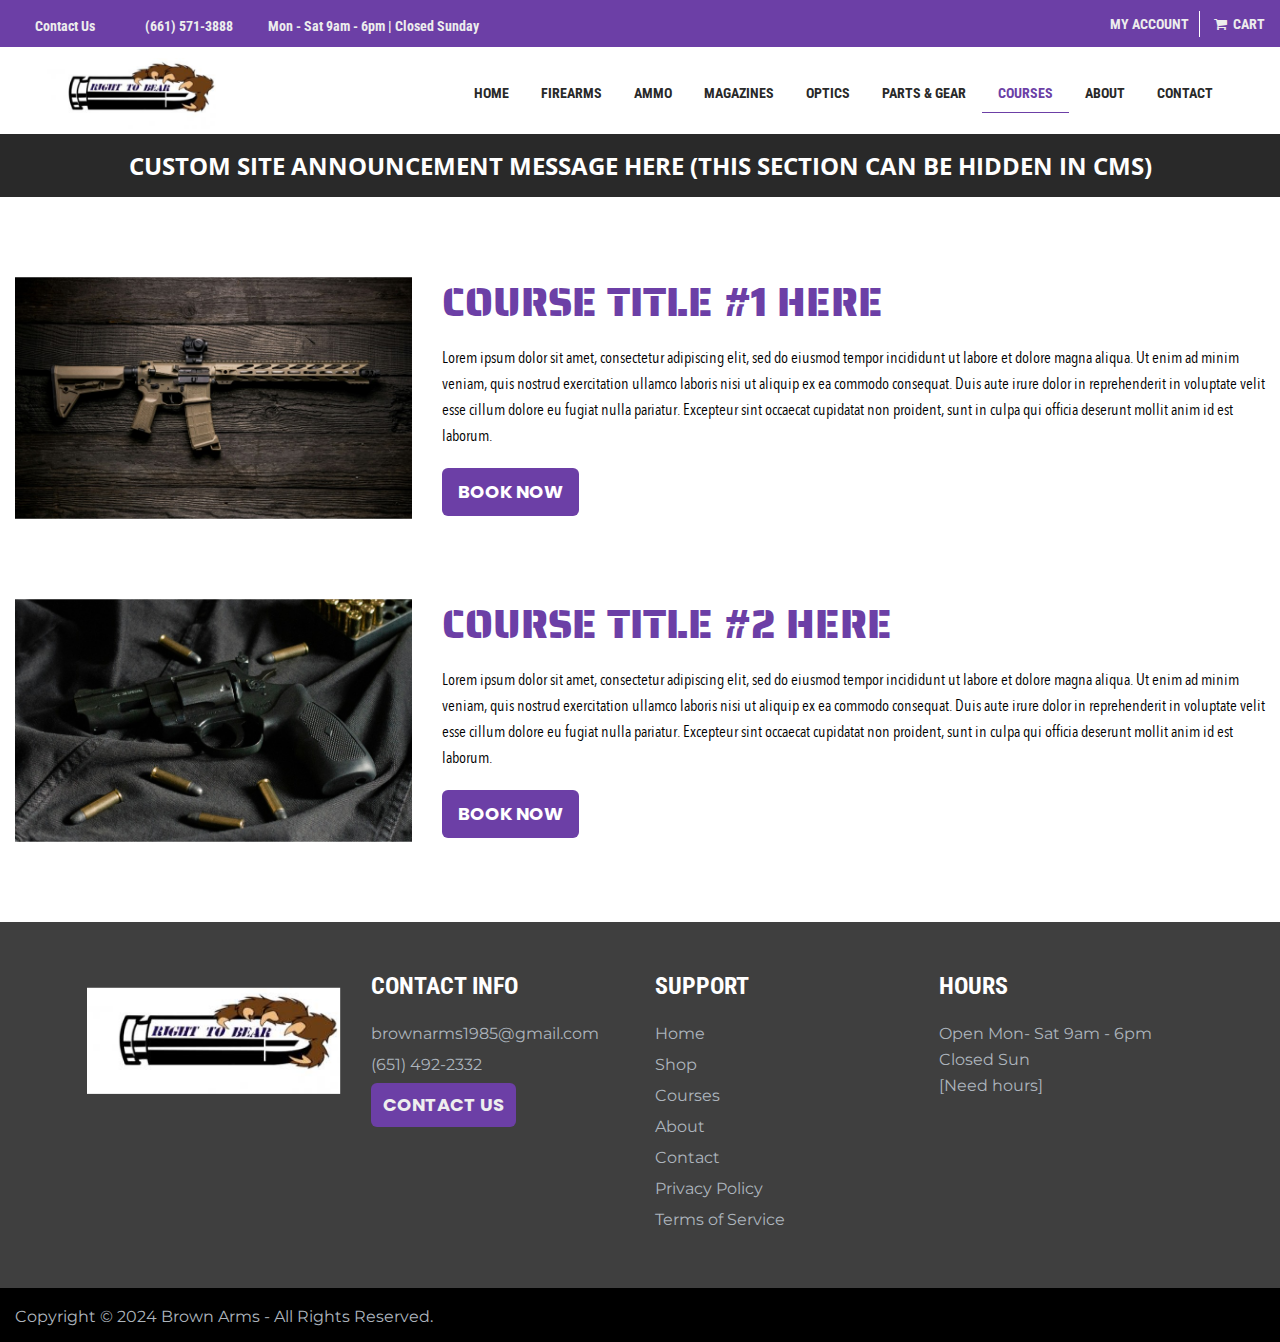
<file: courses.html>
<!DOCTYPE html>
<html lang="en">

<head>
    <meta charset="utf-8">
    <meta http-equiv="X-UA-Compatible" content="IE=edge">
    <meta name="viewport" content="width=device-width, initial-scale=1">
    <meta name="description" content="">
    <meta name="keywords" content="">
    <title>Brown-Arms </title>
    <link rel="shortcut icon" href="img/favicon.png">
    <link type="text/css" rel="stylesheet" href="css/font-awesome.min.css">
    <link type="text/css" rel="stylesheet" href="css/bootstrap.min.css">
    <link type="text/css" rel="stylesheet" href="css/owl.carousel.css">
    <link type="text/css" rel="stylesheet" href="css/magnific-popup.css">
    <link type="text/css" rel="stylesheet" href="css/main.css">
    <link type="text/css" rel="stylesheet" href="css/theme1.css">
    <!-- CSS media queries -->
    <link type="text/css" rel="stylesheet" href="css/media-queries.css">
    <link href="js/smMenu/jquery.smartmenus.bootstrap.css" rel="stylesheet">
    <link href="css/smartnav.css" rel="stylesheet">
    <link href="css/customStyles.css" rel="stylesheet">
    <link rel="stylesheet" type="text/css" href="css/lightbox.css" />
    <!-- <link href="https://stackpath.bootstrapcdn.com/font-awesome/4.7.0/css/font-awesome.min.css" rel="stylesheet"> -->
    <!-- HTML5 shim and Respond.js for IE8 support of HTML5 elements and media queries -->
    <!-- WARNING: Respond.js doesn't work if you view the page via file:// -->
    <!--[if lt IE 9]>
          <script src="https://oss.maxcdn.com/html5shiv/3.7.3/html5shiv.min.js"></script>
          <script src="https://oss.maxcdn.com/respond/1.4.2/respond.min.js"></script> 
       <![endif]-->
    <link rel="stylesheet" href="https://cdnjs.cloudflare.com/ajax/libs/font-awesome/6.5.1/css/all.min.css"
        integrity="sha512-DTOQO9RWCH3ppGqcWaEA1BIZOC6xxalwEsw9c2QQeAIftl+Vegovlnee1c9QX4TctnWMn13TZye+giMm8e2LwA=="
        crossorigin="anonymous" referrerpolicy="no-referrer" />
    <link href="https://fonts.googleapis.com/css?family=Open+Sans&display=swap" rel="stylesheet">
    <link rel="preconnect" href="https://fonts.gstatic.com">

    <link rel="stylesheet" href="css/custom__Brown-Arms .css">

</head>

<body class="products">

    <div id="wrapper" class="blog-wrapper">

        <!-- 
            Navigation 
            ==================================== -->
        <header id="head" class="sticky-header">
            <div class="header-top primary">
                <div class="container">
                    <div class="row">
                        <div class="col-lg-8 col-md-8 col-sm-8 col-xs-12">
                            <div class="row top-left-header">
                                <div class="quick-contact">
                                    <i class="fa-solid fa-envelope"></i>
                                    <p><span></span><a href="mailto:CONTACT US">Contact Us</a>
                                    </p>
                                </div>
                                <div class="quick-contact phone">
                                    <i class="fa-solid fa-mobile-screen-button"></i>
                                    <p><span></span><a href="">(661) 571-3888</a></p>
                                </div>
                                <div class="quick-contact time">
                                    <p><span></span><a href="">Mon - Sat 9am - 6pm | Closed Sunday</a></p>
                                </div>
                            </div>
                        </div>
                        <div class="col-xs-12 col-sm-4 col-md-4 col-lg-4 topRight">
                            <nav class="top-nav dropdown type2">
                                <ul class="text-right">
                                    <li class="myacc">
                                        <a href="#">MY ACCOUNT</a>
                                        <ul class="submenu text-left">
                                            <li><a href="#" data-toggle="modal" data-target="#myModal">Register <span><i
                                                            class="fa fa-edit"></i></span></a></li>
                                            <li><a href="#">Login <span><i class="fa fa-lock"></i></span></a></li>
                                        </ul>
                                    </li>
                                    <li class="cart cartWidgetInner">
                                        <a href="#">
                                            <i class="fa fa-shopping-cart"></i>&nbsp;
                                            <!-- <span>3 item(s) - $1875.00</span>  -->
                                            <span>CART</span>
                                        </a>
                                        <ul class="submenu product_list_widget text-left">
                                            <!-- .product item -->
                                            <li>
                                                <a href="#" class="thumb">
                                                    <img src="img/product-1.png" alt="">
                                                </a>
                                                <div class="pdDesc">
                                                    <a href="#">Cool Item 1</a>
                                                    <a href="#" class="remove">x</a>
                                                    <div class="variation">
                                                        <strong>Size :</strong> <span>Small</span>
                                                    </div>
                                                    <span class="quantity">1 × <span
                                                            class="amount">$625.00</span></span>
                                                </div>
                                            </li>
                                            <li>
                                                <a href="#" class="thumb">
                                                    <img src="img/product-1.png" alt="">
                                                </a>
                                                <div class="pdDesc">
                                                    <a href="#">Cool Item 1</a>
                                                    <a href="#" class="remove">x</a>
                                                    <div class="variation">
                                                        <strong>Size :</strong> <span>Small</span>
                                                    </div>
                                                    <span class="quantity">1 × <span
                                                            class="amount">$625.00</span></span>
                                                </div>
                                            </li>
                                            <li>
                                                <a href="#" class="thumb">
                                                    <img src="img/product-1.png" alt="">
                                                </a>
                                                <div class="pdDesc">
                                                    <a href="#">Cool Item 1</a>
                                                    <a href="#" class="remove">x</a>
                                                    <div class="variation">
                                                        <strong>Size :</strong> <span>Small</span>
                                                    </div>
                                                    <span class="quantity">1 × <span
                                                            class="amount">$625.00</span></span>
                                                </div>
                                            </li>
                                            <!-- // product list -->
                                            <li class="total"><span>Subtotal: </span>
                                                <span class="amount">&nbsp;$1875.00</span>
                                            </li>
                                            <li class="buttons">
                                                <a href="#" class="btn btn-gold-border">View Cart</a>
                                                <a href="#" class="btn btn-gold-border">Checkout</a>
                                            </li>
                                            <!-- // .product item -->
                                        </ul>
                                    </li>
                                </ul>
                            </nav>
                        </div>
                    </div>
                </div>
            </div>
            <div class="row HeaderMenu">
                <div class="col-xs-12">
                    <!--Start nav-->
                    <div class="navbar-default" role="navigation">
                        <div class="container">
                            <div class="navbar-header">
                                <a class="navbar-brand" href="index.html">
                                    <img src="img/header-logo.png" alt="Logo">
                                </a>
                                <button type="button" class="navbar-toggle" data-toggle="collapse"
                                    data-target=".navbar-collapse">
                                    <span class="sr-only">Toggle navigation</span>
                                    <span class="icon-bar"></span>
                                    <span class="icon-bar"></span>
                                    <span class="icon-bar"></span>
                                </button>
                                <div class="navbar-collapse collapse">
                                    <!-- Left nav -->
                                    <ul class="nav navbar-nav navbarRight" data-smartmenus-id="17063617041885042">
                                        <li><a href="index.html">Home</a> </li>
                                        <li><a href="firearms.html">Firearms</a></li>
                                        <li><a href="ammo.html">Ammo</a></li>
                                        <li><a href="magazines.html">Magazines</a></li>
                                        <li><a href="Optics.html">Optics</a></li>
                                        <li><a href="parts-gear.html">Parts & Gear</a></li>
                                        <li><a href="courses.html" class="current-active">Courses</a></li>
                                        <li><a href="about-us.html">AbouT</a></li>
                                        <li><a href="contact.html">Contact</a></li>
                                        <li>
                                            <a href="" class="btn btn-transparent" data-toggle="modal"
                                                data-target="#searchModal">
                                                <i class="fa-solid fa-magnifying-glass" style="color: #fff;"></i>
                                            </a>
                                        </li>
                                    </ul>
                                    <!--Dropdown Menus UL-->
                                </div>
                            </div>
                        </div>
                    </div>
                </div>
                <!--/.nav-collapse -->
            </div>
            <!--/.container -->
            <!-- Main Navbar Div ENDS-->
        </header>
        <!-- 
           End Navigation
           ==================================== -->

        <div id="slider" class="sitemessage  slider-wrapper relative overflow-hidden slide-overlay clb">
            <div class="message" id="sitemessage">
                <p>Custom Site Announcement Message Here (This section can be hidden in cms)</p>
            </div>
        </div>

        <div class="blog-sectoion">
            <div class="container">
                <div class="blog-sec">
                    <div class="row flex-row align-items-center">
                        <div class="col-lg-4 col-md-6 col-sm-6 col-xs-12">
                            <div class="blog-itemrow">
                                <a href="#"><img src="img/blog-img1.png" class="thumb img-responsive"></a>
                            </div>
                        </div>
                        <div class="col-lg-8 col-md-6 col-sm-6 col-xs-12">
                            <div class="itemrow-privat">
                                <h2>Course Title #1 Here</h2>
                                <p>Lorem ipsum dolor sit amet, consectetur adipiscing elit, sed do eiusmod
                                    tempor incididunt ut labore et dolore magna aliqua. Ut enim ad minim
                                    veniam, quis nostrud exercitation ullamco laboris nisi ut aliquip ex ea
                                    commodo consequat. Duis aute irure dolor in reprehenderit in voluptate
                                    velit esse cillum dolore eu fugiat nulla pariatur. Excepteur sint occaecat
                                    cupidatat non proident, sunt in culpa qui officia deserunt mollit anim id
                                    est laborum.
                                </p>
                                <a href="" class="shop-btn">Book Now</a>
                            </div>
                        </div>
                    </div>
                </div>
                <div class="blog-sec">
                    <div class="row flex-row align-items-center">
                        <div class="col-lg-4 col-md-6 col-sm-6 col-xs-12">
                            <div class="blog-itemrow">
                                <a href="#"><img src="img/blog-img2.png" class="thumb img-responsive"></a>
                            </div>
                        </div>
                        <div class="col-lg-8 col-md-6 col-sm-6 col-xs-12">
                            <div class="itemrow-privat">
                                <h2>Course Title #2 Here</h2>
                                <p>Lorem ipsum dolor sit amet, consectetur adipiscing elit, sed do eiusmod
                                    tempor incididunt ut labore et dolore magna aliqua. Ut enim ad minim
                                    veniam, quis nostrud exercitation ullamco laboris nisi ut aliquip ex ea
                                    commodo consequat. Duis aute irure dolor in reprehenderit in voluptate
                                    velit esse cillum dolore eu fugiat nulla pariatur. Excepteur sint occaecat
                                    cupidatat non proident, sunt in culpa qui officia deserunt mollit anim id
                                    est laborum.
                                </p>
                                <a href="" class="shop-btn">Book Now</a>
                            </div>
                        </div>
                    </div>
                </div>
            </div>
        </div>


        <!--
         footer widget
         ==================================== -->
        <section class="footer-widget">
            <div class="container">
                <div class="row with-border">
                    <div class="col-xs-12 col-sm-6 col-md-6 col-lg-3 first">
                        <div class="footer-item" id="footer1">
                            <a href="">
                                <img src="img/footer-logo.png" alt="Logo" class="ftr-logo">
                            </a>
                        </div>
                    </div>
                    <div class="col-xs-12 col-sm-6 col-md-6 col-lg-3 second">
                        <div class="footer-item ftr-cntnt contact-info links-box" id="footer2">
                            <h4>Contact Info</h4>
                            <ul>
                                <li><a href="#">brownarms1985@gmail.com</a></li>
                                <li><a href="#">(651) 492-2332</a></li>
                                <a href="" class="shop-btn footer-btn">Contact Us</a>
                            </ul>
                        </div>
                    </div>
                    <div class="col-xs-12 col-sm-6 col-md-6 col-lg-3 third" id="footer3">
                        <div class="footer-item quick-links links-box">
                            <h4>Support</h4>
                            <ul>
                                <li><a href="#">Home</a></li>
                                <li><a href="#">Shop</a></li>
                                <li><a href="#">Courses</a></li>
                                <li><a href="#">About</a></li>
                                <li><a href="#">Contact</a></li>
                                <li><a href="#">Privacy Policy</a></li>
                                <li><a href="#">Terms of Service</a></li>
                            </ul>
                        </div>
                    </div>
                    <div class="col-xs-12 col-sm-6 col-md-6 col-lg-3 fourth" id="footer4">
                        <div class="footer-item quick-links">
                            <div id="social">
                                <h4>Hours</h4>
                                <div class="calender-box">
                                    <p>
                                        Open Mon- Sat 9am - 6pm<br> Closed Sun <br> [Need hours]
                                    </p>
                                </div>
                            </div>
                        </div>
                    </div>
                </div>
            </div>
        </section>
        <!--
         End footer widget
         ==================================== -->
        <!--
         footer
         ==================================== -->
        <footer class="footer">
            <div class="container">
                <div class="copyrigth-text">
                    <div id="copyright">
                        <p class="copyright">Copyright © 2024 Brown Arms - All Rights Reserved.</p>
                    </div>
                    <div class="socials-icon">
                        <i class="fa-brands fa-square-facebook"></i>
                        <i class="fa-brands fa-square-x-twitter"></i>
                        <i class="fa-brands fa-square-instagram"></i>
                    </div>
                </div>
            </div>
        </footer>
        <!--
               End footer
               ==================================== -->

    </div>

    <!--
         JavaScripts
         ========================== -->
    <script type="text/javascript" src="js/jquery-1.11.1.min.js"></script>
    <script type="text/javascript" src="js/jQuery-Selectbox/jquery.multiselect.js"></script>
    <script type="text/javascript" src="js/jQuery-Selectbox/jquery.selectBox.js"></script>
    <script type="text/javascript" src="js/bootstrap.min.js"></script>
    <script type="text/javascript" src="js/jquery-ui.min.js"></script>
    <!-- SmartMenus jQuery plugin -->
    <script type="text/javascript" src="js/smMenu/jquery.smartmenus.min.js"></script>
    <!-- SmartMenus jQuery Bootstrap Addon -->
    <script type="text/javascript" src="js/smMenu/jquery.smartmenus.bootstrap.min.js"></script>
    <script type="text/javascript" src="js/productsFn.js"></script>
    <script type="text/javascript" src="js/custom-stickyMenu.js"> </script>
    <script>
        $('body').on("click", ".slide-top .hide-top", function () {

            $("i", this).toggleClass("fa-angle-up fa-angle-down");
        });
    </script>

    <!-- Modal popup -->
    <div id="myModal" class="modal fade" role="dialog">
        <div class="modal-dialog modal-sm">
            <!-- Modal content-->
            <div class="modal-content">
                <div class="modal-header">
                    <button type="button" class="close" data-dismiss="modal">&times;</button>
                    <h4 class="modal-title">Sign In</h4>
                </div>
                <div class="modal-body">
                    <form>
                        <div class="form-group input-group">
                            <span class="input-group-addon"><i class="fa fa-user"></i></span>
                            <input id="email" type="text" class="form-control" name="email" placeholder="Email">
                        </div>
                        <div class="form-group input-group">
                            <span class="input-group-addon"><i class="fa fa-key"></i></span>
                            <input id="password" type="password" class="form-control" name="password"
                                placeholder="Password">
                        </div>
                        <button type="submit" class="btn btn-warning btn-block login_form_btn">Sign In</button>
                    </form>
                </div>
                <!--Model body ends-->
                <div class="modal-footer">
                    <p>Not registered? <a href="javascript:void(0)">Create an account</a></p>
                </div>
            </div>

        </div>
    </div>
    <!-- Modal ends-->

    <div class="modal fade" id="searchModal" tabindex="-1" role="dialog" aria-labelledby="searchModalLabel">
        <div class="modal-dialog" role="document">
            <div class="modal-content">
                <div class="modal-body">
                    <form action="#" method="post" class="blog-search">
                        <input type="text" name="s" class="search-input" placeholder="Search Here...">
                        <button type="submit" class="btn btn-transparent  search-sub">
                            <i class="fa fa-search"></i>
                        </button>
                    </form>
                    <button type="button" class="close" data-dismiss="modal" aria-label="Close"><i
                            class="fa-solid fa-xmark"></i></button>
                </div>
            </div>
        </div>
    </div>

    <!-- back to top -->
    <a href="#" id="go-top"><i class="fa fa-angle-up"></i>top</a>
    <!-- end #go-top -->
</body>

</html>
</file>
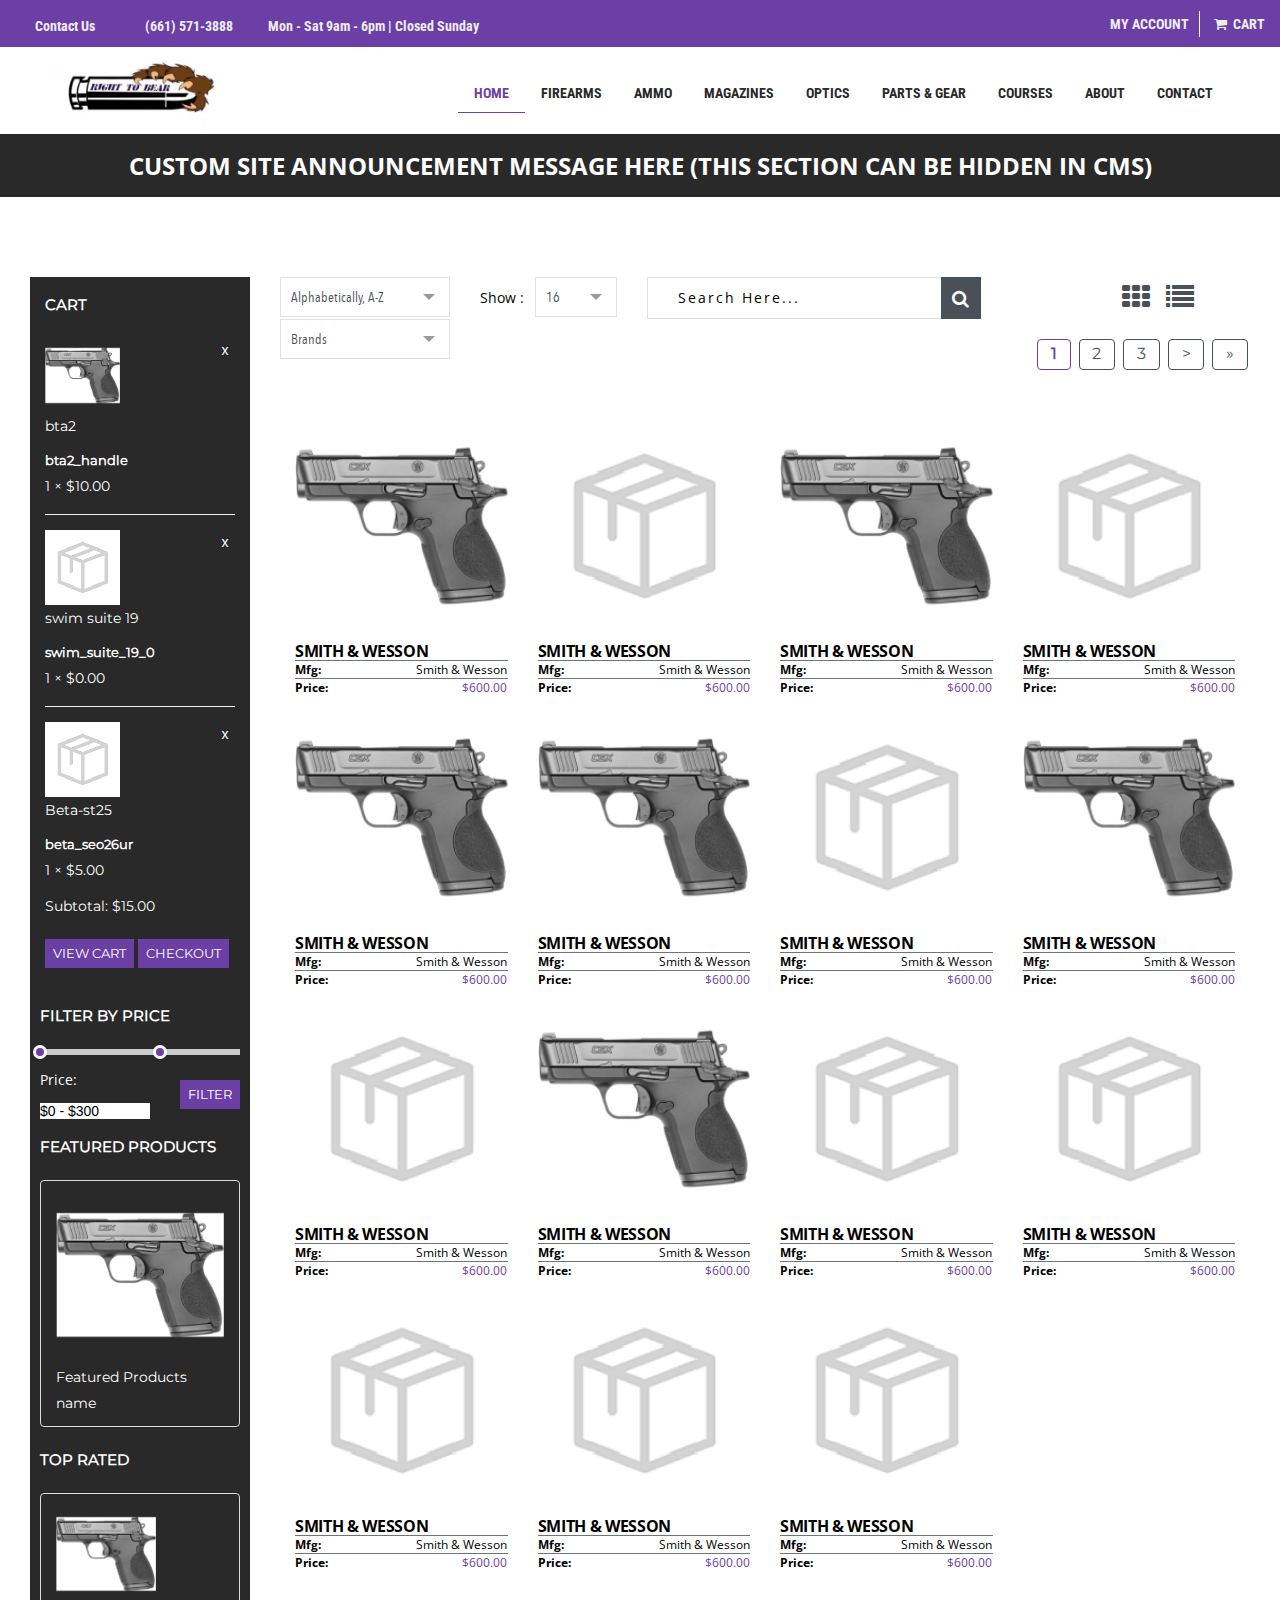
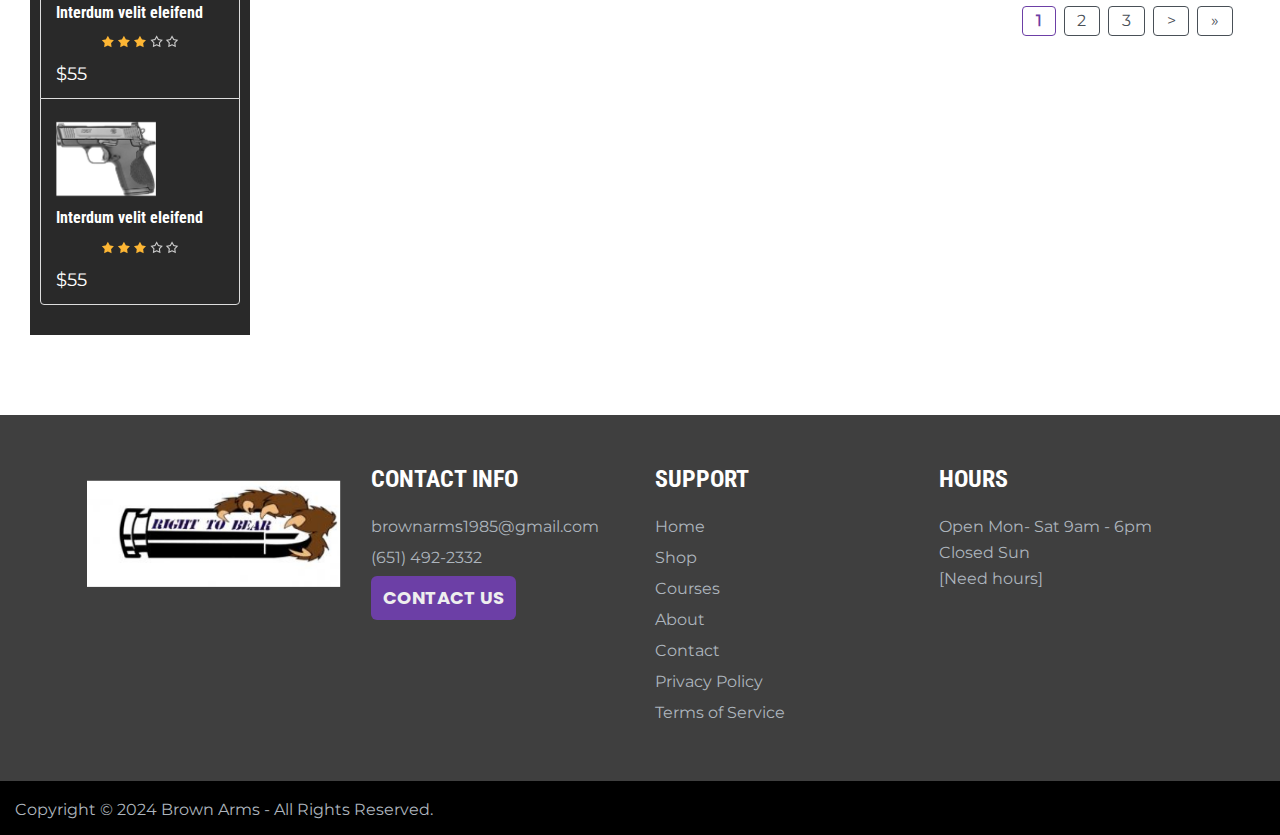
<file: shop.html>
<!DOCTYPE html>
<html lang="en">

<head>
    <meta charset="utf-8">
    <meta http-equiv="X-UA-Compatible" content="IE=edge">
    <meta name="viewport" content="width=device-width, initial-scale=1">
    <meta name="description" content="">
    <meta name="keywords" content="">
    <title>Brown-Arms </title>
    <link rel="shortcut icon" href="img/favicon.png">
    <link type="text/css" rel="stylesheet" href="css/font-awesome.min.css">
    <link type="text/css" rel="stylesheet" href="css/bootstrap.min.css">
    <link type="text/css" rel="stylesheet" href="css/owl.carousel.css">
    <link type="text/css" rel="stylesheet" href="css/magnific-popup.css">
    <link type="text/css" rel="stylesheet" href="css/main.css">
    <link type="text/css" rel="stylesheet" href="css/theme1.css">
    <!-- CSS media queries -->
    <link type="text/css" rel="stylesheet" href="css/media-queries.css">
    <link href="js/smMenu/jquery.smartmenus.bootstrap.css" rel="stylesheet">
    <link href="css/smartnav.css" rel="stylesheet">
    <link href="css/customStyles.css" rel="stylesheet">
    <link rel="stylesheet" type="text/css" href="css/lightbox.css" />
    <!-- <link href="https://stackpath.bootstrapcdn.com/font-awesome/4.7.0/css/font-awesome.min.css" rel="stylesheet"> -->
    <!-- HTML5 shim and Respond.js for IE8 support of HTML5 elements and media queries -->
    <!-- WARNING: Respond.js doesn't work if you view the page via file:// -->
    <!--[if lt IE 9]>
          <script src="https://oss.maxcdn.com/html5shiv/3.7.3/html5shiv.min.js"></script>
          <script src="https://oss.maxcdn.com/respond/1.4.2/respond.min.js"></script> 
       <![endif]-->
    <link rel="stylesheet" href="https://cdnjs.cloudflare.com/ajax/libs/font-awesome/6.5.1/css/all.min.css"
        integrity="sha512-DTOQO9RWCH3ppGqcWaEA1BIZOC6xxalwEsw9c2QQeAIftl+Vegovlnee1c9QX4TctnWMn13TZye+giMm8e2LwA=="
        crossorigin="anonymous" referrerpolicy="no-referrer" />
    <link href="https://fonts.googleapis.com/css?family=Open+Sans&display=swap" rel="stylesheet">
    <link rel="preconnect" href="https://fonts.gstatic.com">

    <link rel="stylesheet" href="css/custom__Brown-Arms .css">

</head>

<body class="products">

    <div id="wrapper" class="shop-wrapper">
        
        <!-- 
            Navigation 
            ==================================== -->
      <header id="head" class="sticky-header">
        <div class="header-top primary">
           <div class="container">
              <div class="row">
                 <div class="col-lg-8 col-md-8 col-sm-8 col-xs-12">
                    <div class="row top-left-header">
                       <div class="quick-contact">
                          <i class="fa-solid fa-envelope"></i>
                          <p><span></span><a href="mailto:CONTACT US">Contact Us</a>
                          </p>
                       </div>
                       <div class="quick-contact phone">
                          <i class="fa-solid fa-mobile-screen-button"></i>
                          <p><span></span><a href="">(661) 571-3888</a></p>
                       </div>
                       <div class="quick-contact time">
                          <p><span></span><a href="">Mon - Sat 9am - 6pm | Closed Sunday</a></p>
                       </div>
                    </div>
                 </div>
                 <div class="col-xs-12 col-sm-4 col-md-4 col-lg-4 topRight">
                    <nav class="top-nav dropdown type2">
                       <ul class="text-right">
                          <li class="myacc">
                             <a href="#">MY ACCOUNT</a>
                             <ul class="submenu text-left">
                                <li><a href="#" data-toggle="modal" data-target="#myModal">Register <span><i
                                            class="fa fa-edit"></i></span></a></li>
                                <li><a href="#">Login <span><i class="fa fa-lock"></i></span></a></li>
                             </ul>
                          </li>
                          <li class="cart cartWidgetInner">
                             <a href="#">
                                <i class="fa fa-shopping-cart"></i>&nbsp;
                                <!-- <span>3 item(s) - $1875.00</span>  -->
                                <span>CART</span>
                             </a>
                             <ul class="submenu product_list_widget text-left">
                                <!-- .product item -->
                                <li>
                                   <a href="#" class="thumb">
                                      <img src="img/product-1.png" alt="">
                                   </a>
                                   <div class="pdDesc">
                                      <a href="#">Cool Item 1</a>
                                      <a href="#" class="remove">x</a>
                                      <div class="variation">
                                         <strong>Size :</strong> <span>Small</span>
                                      </div>
                                      <span class="quantity">1 × <span class="amount">$625.00</span></span>
                                   </div>
                                </li>
                                <li>
                                   <a href="#" class="thumb">
                                      <img src="img/product-1.png" alt="">
                                   </a>
                                   <div class="pdDesc">
                                      <a href="#">Cool Item 1</a>
                                      <a href="#" class="remove">x</a>
                                      <div class="variation">
                                         <strong>Size :</strong> <span>Small</span>
                                      </div>
                                      <span class="quantity">1 × <span class="amount">$625.00</span></span>
                                   </div>
                                </li>
                                <li>
                                   <a href="#" class="thumb">
                                      <img src="img/product-1.png" alt="">
                                   </a>
                                   <div class="pdDesc">
                                      <a href="#">Cool Item 1</a>
                                      <a href="#" class="remove">x</a>
                                      <div class="variation">
                                         <strong>Size :</strong> <span>Small</span>
                                      </div>
                                      <span class="quantity">1 × <span class="amount">$625.00</span></span>
                                   </div>
                                </li>
                                <!-- // product list -->
                                <li class="total"><span>Subtotal: </span>
                                   <span class="amount">&nbsp;$1875.00</span>
                                </li>
                                <li class="buttons">
                                   <a href="#" class="btn btn-gold-border">View Cart</a>
                                   <a href="#" class="btn btn-gold-border">Checkout</a>
                                </li>
                                <!-- // .product item -->
                             </ul>
                          </li>
                       </ul>
                    </nav>
                 </div>
              </div>
           </div>
        </div>
        <div class="row HeaderMenu">
           <div class="col-xs-12">
              <!--Start nav-->
              <div class="navbar-default" role="navigation">
                 <div class="container">
                    <div class="navbar-header">
                       <a class="navbar-brand" href="index.html">
                          <img src="img/header-logo.png" alt="Logo">
                       </a>
                       <button type="button" class="navbar-toggle" data-toggle="collapse"
                          data-target=".navbar-collapse">
                          <span class="sr-only">Toggle navigation</span>
                          <span class="icon-bar"></span>
                          <span class="icon-bar"></span>
                          <span class="icon-bar"></span>
                       </button>
                       <div class="navbar-collapse collapse">
                          <!-- Left nav -->
                          <ul class="nav navbar-nav navbarRight" data-smartmenus-id="17063617041885042">
                             <li><a href="index.html" class="current-active">Home</a> </li>
                             <li><a href="firearms.html">Firearms</a></li>
                             <li><a href="ammo.html">Ammo</a></li>
                             <li><a href="magazines.html">Magazines</a></li>
                             <li><a href="Optics.html">Optics</a></li>
                             <li><a href="parts-gear.html">Parts & Gear</a></li>
                             <li><a href="courses.html">Courses</a></li>
                             <li><a href="about-us.html">AbouT</a></li>
                             <li><a href="contact.html">Contact</a></li>
                             <li>
                                <a href="" class="btn btn-transparent" data-toggle="modal" data-target="#searchModal">
                                   <i class="fa-solid fa-magnifying-glass" style="color: #fff;"></i>
                                </a>
                             </li>
                          </ul>
                          <!--Dropdown Menus UL-->
                       </div>
                    </div>
                 </div>
              </div>
           </div>
           <!--/.nav-collapse -->
        </div>
        <!--/.container -->
        <!-- Main Navbar Div ENDS-->
     </header>
     <!-- 
           End Navigation
           ==================================== -->

        <div id="slider" class="sitemessage  slider-wrapper relative overflow-hidden slide-overlay clb">
            <div class="message" id="sitemessage">
                <p>Custom Site Announcement Message Here (This section can be hidden in cms)</p>
            </div>
        </div>

        <section class="product-category-page">
            <div class="container">
                <div class="row product-row">
                    <div class="col-xs-12 col-sm-4 col-md-3">
                        <div id="secondary" class="widget-area" role="complementary">
                            <!-- .widget -->

                            <aside class="widget cartWidget">
                                <h3 class="widget-title">Cart</h3>
                                <div class="cartWidgetInner">
                                    <ul class="product_list_widget">
                                        <li>
                                            <a href="/products/bta2_handle" class="thumb">
                                                <img src="img/product-1.png" alt="" class="sidebar_img">
                                            </a>
                                            <div class="pdDesc">
                                                <a href="/products/bta2_handle">bta2</a>
                                                <a href="javascript:void(0)"
                                                    onclick="deleteFromCartTop('5d0b5a91-5e90-4055-9dd9-7db9ac1f1040', this)"
                                                    class="remove btn-remove-cart-top">x</a>
                                                <div class="variation">
                                                    <strong>bta2_handle</strong>
                                                </div>
                                                <span class="quantity">1 × <span class="amount">$10.00</span></span>
                                            </div>
                                        </li>
                                        <li>
                                            <a href="/products/swim_suite_19_0" class="thumb">
                                                <img src="img/no-product.png" alt="" class="sidebar_img">
                                            </a>
                                            <div class="pdDesc">
                                                <a href="/products/swim_suite_19_0">swim suite 19</a>
                                                <a href="javascript:void(0)"
                                                    onclick="deleteFromCartTop('5ceb9f05-c7ac-45a7-8b6c-7454ac1f1040', this)"
                                                    class="remove btn-remove-cart-top">x</a>
                                                <div class="variation">
                                                    <strong>swim_suite_19_0</strong>
                                                </div>
                                                <span class="quantity">1 × <span class="amount">$0.00</span></span>
                                            </div>
                                        </li>
                                        <li>
                                            <a href="/products/beta_seo26ur" class="thumb">
                                                <img src="img/no-product.png" alt="" class="sidebar_img">
                                            </a>
                                            <div class="pdDesc">
                                                <a href="/products/beta_seo26ur">Beta-st25</a>
                                                <a href="javascript:void(0)"
                                                    onclick="deleteFromCartTop('5cb98c68-5434-4a49-a4ba-5e86ac1f1040', this)"
                                                    class="remove btn-remove-cart-top">x</a>
                                                <div class="variation">
                                                    <strong>beta_seo26ur</strong>
                                                </div>
                                                <span class="quantity">1 × <span class="amount">$5.00</span></span>
                                            </div>
                                        </li>
                                    </ul>
                                    <!-- // product list -->
                                    <p class="total">
                                        <span>Subtotal:</span>
                                        <span class="amount">$15.00</span>
                                    </p>
                                    <p class="buttons">
                                        <a href="cart.html" class="btn btn-ash-border">View Cart</a>
                                        <a href="checkout.html" class="btn btn-ash-border btn_place_order">Checkout</a>
                                    </p>
                                </div>
                            </aside>


                            <!-- // cart widget -->
                            <!-- .widget -->

                            <!-- // product category -->
                            <!-- .widget -->
                            <aside class="price-filter-widget widget">
                                <h3 class="widget-title">Filter by Price</h3>
                                <div class="price-range-wrapper">
                                    <div class="priceRange"></div>
                                    <div class="price-slider-amount clear">
                                        <label for="amount">Price:</label>
                                        <input type="text" id="amount" readonly>
                                        <a href="#" class="btn btn-ash-border pull-right">Filter</a>
                                    </div>
                                </div>
                            </aside>
                            <!-- .widget -->
                            <aside class="widget desktop-v-featured_products">
                                <h3 class="widget-title">Featured Products</h3>
                                <ul class="list-group widget-img-slideshow">
                                    <li class="list-group-item">
                                        <img src="img/product-1.png" alt="" class="img-responsive">
                                        <p>Featured Products name</p>
                                    </li>

                                </ul>
                            </aside>
                            <!-- end .widget -->
                            <!-- .widget -->
                            <aside class="widget">
                                <h3 class="widget-title">Top Rated</h3>
                                <ul class="list-group">
                                    <li class="list-group-item">
                                        <div class="widgetProduct">
                                            <div class="media">
                                                <div class="media-left">
                                                    <a href="#">
                                                        <img alt="" src="img/product-1.png" class="media-object">
                                                    </a>
                                                </div>
                                                <div class="media-body">
                                                    <h4 class="media-heading"><a href="#">Interdum velit
                                                            eleifend</a></h4>
                                                    <p class="rating"><img src="img/star.png" alt=""></p>
                                                    <span class="price">$55</span>
                                                </div>
                                            </div>
                                        </div>
                                    </li>
                                    <li class="list-group-item">
                                        <div class="widgetProduct">
                                            <div class="media">
                                                <div class="media-left">
                                                    <a href="#">
                                                        <img alt="" src="img/product-1.png" class="media-object">
                                                    </a>
                                                </div>
                                                <div class="media-body">
                                                    <h4 class="media-heading"><a href="#">Interdum velit
                                                            eleifend</a></h4>
                                                    <p class="rating"><img src="img/star.png" alt=""></p>
                                                    <span class="price">$55</span>
                                                </div>
                                            </div>
                                        </div>
                                    </li>

                                </ul>
                            </aside>
                            <!-- end .widget -->
                        </div>
                        <!-- // widget-area -->
                    </div>
                    <!-- // col-sm-3 -->
                    <div class="col-xs-12 col-sm-12 col-md-9">
                        <div class="productDisplayType">

                            <div class="row">
                                <input type="hidden" id="filtered_products_section" value="div">
                                <div class="col-xs-12 col-sm-4 col-md-3">
                                    <div class="productSorting">
                                        <div id="sbHolder_18994987" class="sbHolder"><a id="sbToggle_18994987" href="#"
                                                class="sbToggle"></a><a id="sbSelector_18994987" href="#"
                                                class="sbSelector sbFocus">Alphabetically, A-Z</a>
                                            <ul id="sbOptions_18994987" class="sbOptions" style="display: none;">
                                                <li><a href="#name_asc" rel="name_asc" class="sbFocus">Alphabetically,
                                                        A-Z</a></li>
                                                <li><a href="#name_desc" rel="name_desc">Alphabetically, Z-A</a></li>
                                                <li><a href="#price_asc" rel="price_asc">Price, Low to high</a></li>
                                                <li><a href="#price_desc" rel="price_desc">Price, High to low</a></li>
                                                <li><a href="#created_desc" rel="created_desc">Newest first</a></li>
                                                <li><a href="#created_asc" rel="created_asc">Oldest first</a></li>
                                            </ul>
                                        </div>
                                    </div>
                                </div>

                                <div class="hidden-xs hidden-sm col-md-2">
                                    <div class="productLimiter clear">
                                        <label for="productlimiter">Show :</label>
                                        <select name="productlimiter" id="productlimiter" class="" sb="54963162"
                                            style="display: none;">
                                            <option value="15">15</option>
                                            <option value="25">25</option>
                                            <option value="50">50</option>
                                            <option value="75">75</option>
                                            <option value="100">100</option>
                                            <option value="125">125</option>
                                        </select>
                                        <div id="sbHolder_54963162" class="sbHolder"><a id="sbToggle_54963162" href="#"
                                                class="sbToggle"></a><a id="sbSelector_54963162" href="#"
                                                class="sbSelector">16</a>
                                            <ul id="sbOptions_54963162" class="sbOptions" style="display: none;">
                                                <li><a href="#16" rel="16" class="sbFocus">16</a></li>
                                                <li><a href="#25" rel="25">25</a></li>
                                                <li><a href="#50" rel="50">50</a></li>
                                                <li><a href="#75" rel="75">75</a></li>
                                                <li><a href="#100" rel="100">100</a></li>
                                                <li><a href="#125" rel="125">125</a></li>
                                            </ul>
                                        </div>
                                    </div>
                                </div>
                                <div class="col-xs-12 col-sm-12 col-md-7 clear filter_sf" id="filter_sf">
                                    <div class="row">
                                        <div class="col-xs-12 col-sm-8 col-md-8">
                                            <div class="productLimiter clear">
                                                <form action="#" method="post" class="blog-search"
                                                    id="part_search_form">
                                                    <input type="text" value="" name="search_part" id="search_part"
                                                        class="search-input partSearch ui-autocomplete-input"
                                                        placeholder="Search Here..." autocomplete="off">
                                                    <button type="button" id="part_search_button"
                                                        class="productSearch_button search-sub">
                                                        <i class="fa fa-search"></i>
                                                    </button>
                                                </form>
                                            </div>
                                        </div>

                                        <!--nav class="woocommerce-pagination">
            <ul class="page-numbers text-right">
                <li><span class="current">1</span></li>
                <li><a href="#">2</a></li>
                <li><a href="#">3</a></li>
                <li><a href="#">→</a></li>
            </ul>
         </nav-->
                                        <div class="col-xs-12 col-sm-4 col-md-4">
                                            <nav class="productViewToggle">
                                                <a href="shop.html" class="gridView"><i class="fa fa-th"></i></a>
                                                <a href="listview.html" class="listView"><i class="fa fa-list"></i></a>
                                            </nav>
                                        </div>
                                    </div>
                                    <!--nav class="woocommerce-pagination">
            <ul class="page-numbers text-right">
               <li><span class="current">1</span></li>
               <li><a href="#">2</a></li>
               <li><a href="#">3</a></li>
               <li><a href="#">&rarr;</a></li>
            </ul>
         </nav-->
                                </div>
                            </div>
                            <div class="row">
                                <div class="col-xs-12 col-sm-4 col-md-3 ">
                                    <div class="productSorting">
                                        <div class="productSorting">
                                            <div id="sbHolder_52447504" class="sbHolder"><a id="sbToggle_52447504"
                                                    href="#" class="sbToggle"></a><a id="sbSelector_52447504" href="#"
                                                    class="sbSelector">Brands</a>
                                                <ul id="sbOptions_52447504" class="sbOptions"
                                                    style="top: 26px; max-height: 1369px; display: none;">
                                                    <li><a href="#name_asc" rel="name_asc" class="sbFocus">brand1</a>
                                                    </li>
                                                    <li><a href="#name_desc" rel="name_desc">brand2</a></li>
                                                    <li><a href="#price_asc" rel="price_asc">brand3</a></li>
                                                    <li><a href="#price_desc" rel="price_desc">brand4</a></li>
                                                    <li><a href="#created_desc" rel="created_desc">brand5</a></li>
                                                    <li><a href="#created_asc" rel="created_asc">brand6</a></li>
                                                </ul>
                                            </div>
                                            <!--select name="productsorting" id="productsorting" class="selectbox">
               <option value="default" selected="selected">Default sorting</option>
               <option value="price">Sort by price: low to high</option>
               <option value="price-desc">Sort by price: high to low</option>
            </select-->
                                        </div>

                                    </div>
                                </div>

                                <!-- .widget -->
                                <!-- end .widget -->

                                <div class="col-xs-12 col-sm-9 col-md-9 clear">
                                    <ul class="page-numbers text-right">
                                        <li><span class="current">1</span></li>
                                        <li><a href="#">2</a></li>
                                        <li><a href="#">3</a></li>
                                        <li><a href="#" title="Next">&gt;</a></li>
                                        <li><a href="#" title="Last">»</a></li>
                                    </ul>
                                </div>

                            </div>
                        </div>
                        <div class="row no-margin row-border proLists">
                            <div class="col-xs-12 col-sm-6 col-md-3">
                                <div data-product-id="4" class="productBorder chkProductID">
                                    <img src="img/product-1.png" alt="" class="img-responsive">
                                    <div class="productBorderHover verticalMiddle">
                                        <div class="verticalInner">
                                            <h4><a href="#">Product With Single Image</a></h4>
                                            <p class="rating">
                                                <img src="img/star.png" alt="">
                                            </p>
                                            <div class="price">
                                                <del><span class="amount">$180.99</span></del>
                                                <span class="amount">$150.99</span>
                                            </div>
                                        </div>
                                    </div>

                                    <div class="frontinfo">
                                        <!--  <span class="more_choice more_choice_available">MORE CHOICES AVAILABLE</span>
                                        <h4><a href="#">Product With Single Image</a></h4>
                                        <h5 class="manuf">MyStore</h5>
                                        <center>
                                            <div class="rating product-rating bottom_rating">
                                                <img src="img/star.png" alt="">


                                            </div>
                                            p class="rating">
													<img src="/img/icons/star2.png" alt=""> <span class="numr">(15)</span>
												</p
                                        </center>
                                        <div class="amount">$150.99</div> -->

                                        <div class="product-descrption">
                                            <h5>SMITH & WESSON</h5>
                                            <div class="mfg-box row">
                                                <div class="col-lg-4 col-md-4 col-sm-4 col-xs-4 mfg">
                                                    <p>Mfg:</p>
                                                </div>
                                                <div class="col-lg-8 col-md-8 col-sm-8 col-xs-8 mfg-name">
                                                    <p>Smith & Wesson</p>
                                                </div>
                                            </div>

                                            <div class="prc-box row">
                                                <div class="col-lg-4 col-md-4 col-sm-4 col-xs-4 prc-txt">
                                                    <p>Price:</p>
                                                </div>
                                                <div class="col-lg-8 col-md-8 col-sm-8 col-xs-8 prc-numbr">
                                                    <p>$600.00</p>
                                                </div>
                                            </div>

                                        </div>
                                    </div>
                                    <!-- products meta -->
                                    <ul class="productMetas">
                                        <li><a href="shop-single-quick.php" class="ajax-view"><span><i
                                                        class="fa fa-eye"></i></span> Quick View</a></li>
                                        <li><a href="#"><span><i class="fa fa-shopping-cart"></i></span> Add to Cart</a>
                                        </li>
                                        <li><a href="#"><span><i class="fa fa-heart-o"></i></span> Wishlist</a></li>

                                    </ul>
                                    <!-- // products meta -->
                                    <!-- animated-border -->
                                    <span class="linetop"></span>
                                    <span class="lineright"></span>
                                    <span class="linebottom"></span>
                                    <span class="lineleft"></span>
                                    <!-- // animated-border -->
                                </div>
                            </div>
                            <div class="col-xs-12 col-sm-6 col-md-3">
                                <div data-product-id="5" class="productBorder chkProductID">
                                    <img src="img/no-product.png" alt="" class="img-responsive">
                                    <div class="productBorderHover verticalMiddle">
                                        <div class="verticalInner">
                                            <h4><a href="#">Product With Single Image</a></h4>
                                            <p class="rating">
                                                <img src="img/star.png" alt="">
                                            </p>
                                            <div class="price">
                                                <del><span class="amount">$180.99</span></del>
                                                <span class="amount">$150.99</span>
                                            </div>
                                        </div>
                                    </div>


                                    <div class="frontinfo">
                                        <!--  <h4><a href="#">Product With Single Image</a></h4>
                                        <h5 class="manuf">MyStore</h5>
                                        <center>
                                            <div class="rating product-rating bottom_rating">
                                                <img src="img/star.png" alt="">


                                            </div>
                                            p class="rating">
													<img src="/img/icons/star2.png" alt=""> <span class="numr">(15)</span>
												</p
                                        </center>
                                        <div class="amount">$150.99</div> -->

                                        <div class="product-descrption">
                                            <h5>SMITH & WESSON</h5>
                                            <div class="mfg-box row">
                                                <div class="col-lg-4 col-md-4 col-sm-4 col-xs-4 mfg">
                                                    <p>Mfg:</p>
                                                </div>
                                                <div class="col-lg-8 col-md-8 col-sm-8 col-xs-8 mfg-name">
                                                    <p>Smith & Wesson</p>
                                                </div>
                                            </div>

                                            <div class="prc-box row">
                                                <div class="col-lg-4 col-md-4 col-sm-4 col-xs-4 prc-txt">
                                                    <p>Price:</p>
                                                </div>
                                                <div class="col-lg-8 col-md-8 col-sm-8 col-xs-8 prc-numbr">
                                                    <p>$600.00</p>
                                                </div>
                                            </div>

                                        </div>



                                    </div>
                                    <!-- products meta -->
                                    <ul class="productMetas">
                                        <li><a href="shop-single-quick.php" class="ajax-view"><span><i
                                                        class="fa fa-eye"></i></span> Quick View</a></li>
                                        <li><a href="#"><span><i class="fa fa-shopping-cart"></i></span> Add to Cart</a>
                                        </li>
                                        <li><a href="#"><span><i class="fa fa-heart-o"></i></span> Wishlist</a></li>

                                    </ul>
                                    <!-- // products meta -->
                                    <!-- animated-border -->
                                    <span class="linetop"></span>
                                    <span class="lineright"></span>
                                    <span class="linebottom"></span>
                                    <span class="lineleft"></span>
                                    <!-- // animated-border -->
                                </div>
                            </div>
                            <div class="col-xs-12 col-sm-6 col-md-3">
                                <div data-product-id="6" class="productBorder chkProductID">
                                    <img src="img/product-1.png" alt="" class="img-responsive">
                                    <div class="productBorderHover verticalMiddle">
                                        <div class="verticalInner">
                                            <h4><a href="#">Product With Single Image</a></h4>
                                            <p class="rating">
                                                <img src="img/star.png" alt="">
                                            </p>
                                            <div class="price">
                                                <del><span class="amount">$180.99</span></del>
                                                <span class="amount">$150.99</span>
                                            </div>
                                        </div>
                                    </div>

                                    <div class="frontinfo">
                                        <div class="product-descrption">
                                            <h5>SMITH & WESSON</h5>
                                            <div class="mfg-box row">
                                                <div class="col-lg-4 col-md-4 col-sm-4 col-xs-4 mfg">
                                                    <p>Mfg:</p>
                                                </div>
                                                <div class="col-lg-8 col-md-8 col-sm-8 col-xs-8 mfg-name">
                                                    <p>Smith & Wesson</p>
                                                </div>
                                            </div>

                                            <div class="prc-box row">
                                                <div class="col-lg-4 col-md-4 col-sm-4 col-xs-4 prc-txt">
                                                    <p>Price:</p>
                                                </div>
                                                <div class="col-lg-8 col-md-8 col-sm-8 col-xs-8 prc-numbr">
                                                    <p>$600.00</p>
                                                </div>
                                            </div>

                                        </div>
                                    </div>
                                    <!-- products meta -->
                                    <ul class="productMetas">
                                        <li><a href="shop-single-quick.php" class="ajax-view"><span><i
                                                        class="fa fa-eye"></i></span> Quick View</a></li>
                                        <li><a href="#"><span><i class="fa fa-shopping-cart"></i></span> Add to Cart</a>
                                        </li>
                                        <li><a href="#"><span><i class="fa fa-heart-o"></i></span> Wishlist</a></li>

                                    </ul>
                                    <!-- // products meta -->
                                    <!-- animated-border -->
                                    <span class="linetop"></span>
                                    <span class="lineright"></span>
                                    <span class="linebottom"></span>
                                    <span class="lineleft"></span>
                                    <!-- // animated-border -->
                                </div>
                            </div>
                            <div class="col-xs-12 col-sm-6 col-md-3">
                                <div data-product-id="7" class="productBorder chkProductID">
                                    <img src="img/no-product.png" alt="" class="img-responsive">
                                    <div class="productBorderHover verticalMiddle">
                                        <div class="verticalInner">
                                            <h4><a href="#">Product With Single Image</a></h4>
                                            <p class="rating">
                                                <img src="img/star.png" alt="">
                                            </p>
                                            <div class="price">
                                                <del><span class="amount">$180.99</span></del>
                                                <span class="amount">$150.99</span>
                                            </div>
                                        </div>
                                    </div>


                                    <div class="frontinfo">
                                        <!-- <h4><a href="#">Product With Single Image</a></h4>
                                        <h5 class="manuf">MyStore</h5>
                                        <center>
                                            <div class="rating product-rating bottom_rating">
                                                <img src="img/star.png" alt="">


                                            </div>
                                            p class="rating">
													<img src="/img/icons/star2.png" alt=""> <span class="numr">(15)</span>
												</p
                                        </center>
                                        <div class="amount">$150.99</div> -->

                                        <div class="product-descrption">
                                            <h5>SMITH & WESSON</h5>
                                            <div class="mfg-box row">
                                                <div class="col-lg-4 col-md-4 col-sm-4 col-xs-4 mfg">
                                                    <p>Mfg:</p>
                                                </div>
                                                <div class="col-lg-8 col-md-8 col-sm-8 col-xs-8 mfg-name">
                                                    <p>Smith & Wesson</p>
                                                </div>
                                            </div>

                                            <div class="prc-box row">
                                                <div class="col-lg-4 col-md-4 col-sm-4 col-xs-4 prc-txt">
                                                    <p>Price:</p>
                                                </div>
                                                <div class="col-lg-8 col-md-8 col-sm-8 col-xs-8 prc-numbr">
                                                    <p>$600.00</p>
                                                </div>
                                            </div>

                                        </div>
                                    </div>
                                    <!-- products meta -->
                                    <ul class="productMetas">
                                        <li><a href="shop-single-quick.php" class="ajax-view"><span><i
                                                        class="fa fa-eye"></i></span> Quick View</a></li>
                                        <li><a href="#"><span><i class="fa fa-shopping-cart"></i></span> Add to Cart</a>
                                        </li>
                                        <li><a href="#"><span><i class="fa fa-heart-o"></i></span> Wishlist</a></li>

                                    </ul>
                                    <!-- // products meta -->
                                    <!-- animated-border -->
                                    <span class="linetop"></span>
                                    <span class="lineright"></span>
                                    <span class="linebottom"></span>
                                    <span class="lineleft"></span>
                                    <!-- // animated-border -->
                                </div>
                            </div>
                            <div class="col-xs-12 col-sm-6 col-md-3">
                                <div data-product-id="8" class="productBorder chkProductID">
                                    <img src="img/product-1.png" alt="" class="img-responsive">
                                    <div class="productBorderHover verticalMiddle">
                                        <div class="verticalInner">
                                            <h4><a href="#">Product With Single Image</a></h4>
                                            <p class="rating">
                                                <img src="img/star.png" alt="">
                                            </p>
                                            <div class="price">
                                                <del><span class="amount">$180.99</span></del>
                                                <span class="amount">$150.99</span>
                                            </div>
                                        </div>
                                    </div>


                                    <div class="frontinfo">
                                        <!--  <h4><a href="#">Product With Single Image</a></h4>
                                        <h5 class="manuf">MyStore</h5>
                                        <center>
                                            <div class="rating product-rating bottom_rating">
                                                <img src="img/star.png" alt="">


                                            </div>
                                            <p class="rating">
													<img src="/img/icons/star2.png" alt=""> <span class="numr">(15)</span>
												</p>
                                        </center>
                                        <div class="amount">$150.99</div> -->
                                        <div class="product-descrption">
                                            <h5>SMITH & WESSON</h5>
                                            <div class="mfg-box row">
                                                <div class="col-lg-4 col-md-4 col-sm-4 col-xs-4 mfg">
                                                    <p>Mfg:</p>
                                                </div>
                                                <div class="col-lg-8 col-md-8 col-sm-8 col-xs-8 mfg-name">
                                                    <p>Smith & Wesson</p>
                                                </div>
                                            </div>

                                            <div class="prc-box row">
                                                <div class="col-lg-4 col-md-4 col-sm-4 col-xs-4 prc-txt">
                                                    <p>Price:</p>
                                                </div>
                                                <div class="col-lg-8 col-md-8 col-sm-8 col-xs-8 prc-numbr">
                                                    <p>$600.00</p>
                                                </div>
                                            </div>

                                        </div>

                                    </div>
                                    <!-- products meta -->
                                    <ul class="productMetas">
                                        <li><a href="shop-single-quick.php" class="ajax-view"><span><i
                                                        class="fa fa-eye"></i></span> Quick View</a></li>
                                        <li><a href="#"><span><i class="fa fa-shopping-cart"></i></span> Add to Cart</a>
                                        </li>
                                        <li><a href="#"><span><i class="fa fa-heart-o"></i></span> Wishlist</a></li>

                                    </ul>
                                    <!-- // products meta -->
                                    <!-- animated-border -->
                                    <span class="linetop"></span>
                                    <span class="lineright"></span>
                                    <span class="linebottom"></span>
                                    <span class="lineleft"></span>
                                    <!-- // animated-border -->
                                </div>
                            </div>
                            <div class="col-xs-12 col-sm-6 col-md-3">
                                <div data-product-id="9" class="productBorder chkProductID">
                                    <img src="img/product-1.png" alt="" class="img-responsive">
                                    <div class="productBorderHover verticalMiddle">
                                        <div class="verticalInner">
                                            <h4><a href="#">Product With Single Image</a></h4>
                                            <p class="rating">
                                                <img src="img/star.png" alt="">
                                            </p>
                                            <div class="price">
                                                <del><span class="amount">$180.99</span></del>
                                                <span class="amount">$150.99</span>
                                            </div>
                                        </div>
                                    </div>


                                    <div class="frontinfo">
                                        <!-- <h4><a href="#">Product With Single Image</a></h4>
                                        <h5 class="manuf">MyStore</h5>
                                        <center>
                                            <div class="rating product-rating bottom_rating">
                                                <img src="img/star.png" alt="">


                                            </div>
                                            <p class="rating">
													<img src="/img/icons/star2.png" alt=""> <span class="numr">(15)</span>
												</p>
                                        </center>
                                        <div class="amount">$150.99</div> -->

                                        <div class="product-descrption">
                                            <h5>SMITH & WESSON</h5>
                                            <div class="mfg-box row">
                                                <div class="col-lg-4 col-md-4 col-sm-4 col-xs-4 mfg">
                                                    <p>Mfg:</p>
                                                </div>
                                                <div class="col-lg-8 col-md-8 col-sm-8 col-xs-8 mfg-name">
                                                    <p>Smith & Wesson</p>
                                                </div>
                                            </div>

                                            <div class="prc-box row">
                                                <div class="col-lg-4 col-md-4 col-sm-4 col-xs-4 prc-txt">
                                                    <p>Price:</p>
                                                </div>
                                                <div class="col-lg-8 col-md-8 col-sm-8 col-xs-8 prc-numbr">
                                                    <p>$600.00</p>
                                                </div>
                                            </div>

                                        </div>
                                    </div>
                                    <!-- products meta -->
                                    <ul class="productMetas">
                                        <li><a href="shop-single-quick.php" class="ajax-view"><span><i
                                                        class="fa fa-eye"></i></span> Quick View</a></li>
                                        <li><a href="#"><span><i class="fa fa-shopping-cart"></i></span> Add to Cart</a>
                                        </li>
                                        <li><a href="#"><span><i class="fa fa-heart-o"></i></span> Wishlist</a></li>

                                    </ul>
                                    <!-- // products meta -->
                                    <!-- animated-border -->
                                    <span class="linetop"></span>
                                    <span class="lineright"></span>
                                    <span class="linebottom"></span>
                                    <span class="lineleft"></span>
                                    <!-- // animated-border -->
                                </div>
                            </div>

                            <div class="col-xs-12 col-sm-6 col-md-3">
                                <div data-product-id="7" class="productBorder chkProductID">
                                    <img src="img/no-product.png" alt="" class="img-responsive">
                                    <div class="productBorderHover verticalMiddle">
                                        <div class="verticalInner">
                                            <h4><a href="#">Product With Single Image</a></h4>
                                            <p class="rating">
                                                <img src="img/star.png" alt="">
                                            </p>
                                            <div class="price">
                                                <del><span class="amount">$180.99</span></del>
                                                <span class="amount">$150.99</span>
                                            </div>
                                        </div>
                                    </div>


                                    <div class="frontinfo">
                                        <!-- <h4><a href="#">Product With Single Image</a></h4>
                                        <h5 class="manuf">MyStore</h5>
                                        <center>
                                            <div class="rating product-rating bottom_rating">
                                                <img src="img/star.png" alt="">


                                            </div>
                                            <p class="rating">
													<img src="/img/icons/star2.png" alt=""> <span class="numr">(15)</span>
												</p>
                                        </center>
                                        <div class="amount">$150.99</div> -->

                                        <div class="product-descrption">
                                            <h5>SMITH & WESSON</h5>
                                            <div class="mfg-box row">
                                                <div class="col-lg-4 col-md-4 col-sm-4 col-xs-4 mfg">
                                                    <p>Mfg:</p>
                                                </div>
                                                <div class="col-lg-8 col-md-8 col-sm-8 col-xs-8 mfg-name">
                                                    <p>Smith & Wesson</p>
                                                </div>
                                            </div>

                                            <div class="prc-box row">
                                                <div class="col-lg-4 col-md-4 col-sm-4 col-xs-4 prc-txt">
                                                    <p>Price:</p>
                                                </div>
                                                <div class="col-lg-8 col-md-8 col-sm-8 col-xs-8 prc-numbr">
                                                    <p>$600.00</p>
                                                </div>
                                            </div>

                                        </div>


                                    </div>
                                    <!-- products meta -->
                                    <ul class="productMetas">
                                        <li><a href="shop-single-quick.php" class="ajax-view"><span><i
                                                        class="fa fa-eye"></i></span> Quick View</a></li>
                                        <li><a href="#"><span><i class="fa fa-shopping-cart"></i></span> Add to Cart</a>
                                        </li>
                                        <li><a href="#"><span><i class="fa fa-heart-o"></i></span> Wishlist</a></li>

                                    </ul>
                                    <!-- // products meta -->
                                    <!-- animated-border -->
                                    <span class="linetop"></span>
                                    <span class="lineright"></span>
                                    <span class="linebottom"></span>
                                    <span class="lineleft"></span>
                                    <!-- // animated-border -->
                                </div>
                            </div>

                            <div class="col-xs-12 col-sm-6 col-md-3">
                                <div data-product-id="6" class="productBorder chkProductID">
                                    <img src="img/product-1.png" alt="" class="img-responsive">
                                    <div class="productBorderHover verticalMiddle">
                                        <div class="verticalInner">
                                            <h4><a href="#">Product With Single Image</a></h4>
                                            <p class="rating">
                                                <img src="img/star.png" alt="">
                                            </p>
                                            <div class="price">
                                                <del><span class="amount">$180.99</span></del>
                                                <span class="amount">$150.99</span>
                                            </div>
                                        </div>
                                    </div>


                                    <div class="frontinfo">
                                        <!--  <h4><a href="#">Product With Single Image</a></h4>
                                        <h5 class="manuf">MyStore</h5>
                                        <center>
                                            <div class="rating product-rating bottom_rating">
                                                <img src="img/star.png" alt="">


                                            </div>
                                            <p class="rating">
													<img src="/img/icons/star2.png" alt=""> <span class="numr">(15)</span>
												</p>
                                        </center>
                                        <div class="amount">$150.99</div> -->

                                        <div class="product-descrption">
                                            <h5>SMITH & WESSON</h5>
                                            <div class="mfg-box row">
                                                <div class="col-lg-4 col-md-4 col-sm-4 col-xs-4 mfg">
                                                    <p>Mfg:</p>
                                                </div>
                                                <div class="col-lg-8 col-md-8 col-sm-8 col-xs-8 mfg-name">
                                                    <p>Smith & Wesson</p>
                                                </div>
                                            </div>

                                            <div class="prc-box row">
                                                <div class="col-lg-4 col-md-4 col-sm-4 col-xs-4 prc-txt">
                                                    <p>Price:</p>
                                                </div>
                                                <div class="col-lg-8 col-md-8 col-sm-8 col-xs-8 prc-numbr">
                                                    <p>$600.00</p>
                                                </div>
                                            </div>

                                        </div>




                                    </div>
                                    <!-- products meta -->
                                    <ul class="productMetas">
                                        <li><a href="shop-single-quick.php" class="ajax-view"><span><i
                                                        class="fa fa-eye"></i></span> Quick View</a></li>
                                        <li><a href="#"><span><i class="fa fa-shopping-cart"></i></span> Add to Cart</a>
                                        </li>
                                        <li><a href="#"><span><i class="fa fa-heart-o"></i></span> Wishlist</a></li>

                                    </ul>
                                    <!-- // products meta -->
                                    <!-- animated-border -->
                                    <span class="linetop"></span>
                                    <span class="lineright"></span>
                                    <span class="linebottom"></span>
                                    <span class="lineleft"></span>
                                    <!-- // animated-border -->
                                </div>
                            </div>
                            <div class="col-xs-12 col-sm-6 col-md-3">
                                <div data-product-id="7" class="productBorder chkProductID">
                                    <img src="img/no-product.png" alt="" class="img-responsive">
                                    <div class="productBorderHover verticalMiddle">
                                        <div class="verticalInner">
                                            <h4><a href="#">Product With Single Image</a></h4>
                                            <p class="rating">
                                                <img src="img/star.png" alt="">
                                            </p>
                                            <div class="price">
                                                <del><span class="amount">$180.99</span></del>
                                                <span class="amount">$150.99</span>
                                            </div>
                                        </div>
                                    </div>
                                    <div class="frontinfo">
                                        <!-- <h4><a href="#">Product With Single Image</a></h4>
                                        <h5 class="manuf">MyStore</h5>
                                        <center>
                                            <div class="rating product-rating bottom_rating">
                                                <img src="img/star.png" alt="">


                                            </div>
                                            <p class="rating">
													<img src="/img/icons/star2.png" alt=""> <span class="numr">(15)</span>
												</p>
                                        </center>
                                        <div class="amount">$150.99</div> -->
                                        <div class="product-descrption">
                                            <h5>SMITH & WESSON</h5>
                                            <div class="mfg-box row">
                                                <div class="col-lg-4 col-md-4 col-sm-4 col-xs-4 mfg">
                                                    <p>Mfg:</p>
                                                </div>
                                                <div class="col-lg-8 col-md-8 col-sm-8 col-xs-8 mfg-name">
                                                    <p>Smith & Wesson</p>
                                                </div>
                                            </div>

                                            <div class="prc-box row">
                                                <div class="col-lg-4 col-md-4 col-sm-4 col-xs-4 prc-txt">
                                                    <p>Price:</p>
                                                </div>
                                                <div class="col-lg-8 col-md-8 col-sm-8 col-xs-8 prc-numbr">
                                                    <p>$600.00</p>
                                                </div>
                                            </div>

                                        </div>



                                    </div>
                                    <!-- products meta -->
                                    <ul class="productMetas">
                                        <li><a href="shop-single-quick.php" class="ajax-view"><span><i
                                                        class="fa fa-eye"></i></span> Quick View</a></li>
                                        <li><a href="#"><span><i class="fa fa-shopping-cart"></i></span> Add to Cart</a>
                                        </li>
                                        <li><a href="#"><span><i class="fa fa-heart-o"></i></span> Wishlist</a></li>

                                    </ul>
                                    <!-- // products meta -->
                                    <!-- animated-border -->
                                    <span class="linetop"></span>
                                    <span class="lineright"></span>
                                    <span class="linebottom"></span>
                                    <span class="lineleft"></span>
                                    <!-- // animated-border -->
                                </div>
                            </div>
                            <div class="col-xs-12 col-sm-6 col-md-3">
                                <div data-product-id="8" class="productBorder chkProductID">
                                    <img src="img/product-1.png" alt="" class="img-responsive">
                                    <div class="productBorderHover verticalMiddle">
                                        <div class="verticalInner">
                                            <h4><a href="#">Product With Single Image</a></h4>
                                            <p class="rating">
                                                <img src="img/star.png" alt="">
                                            </p>
                                            <div class="price">
                                                <del><span class="amount">$180.99</span></del>
                                                <span class="amount">$150.99</span>
                                            </div>
                                        </div>
                                    </div>

                                    <div class="frontinfo">
                                        <!--  <h4><a href="#">Product With Single Image</a></h4>
                                        <h5 class="manuf">MARES</h5>
                                        <center>

                                            <div class="rating product-rating bottom_rating">
                                                <img src="img/star.png" alt="">


                                            </div>
                                            <p class="rating">
													<img src="/img/icons/star2.png" alt=""> <span class="numr">(15)</span>
												</p>
                                        </center>
                                        <div class="amount">$150.99</div> -->

                                        <div class="product-descrption">
                                            <h5>SMITH & WESSON</h5>
                                            <div class="mfg-box row">
                                                <div class="col-lg-4 col-md-4 col-sm-4 col-xs-4 mfg">
                                                    <p>Mfg:</p>
                                                </div>
                                                <div class="col-lg-8 col-md-8 col-sm-8 col-xs-8 mfg-name">
                                                    <p>Smith & Wesson</p>
                                                </div>
                                            </div>

                                            <div class="prc-box row">
                                                <div class="col-lg-4 col-md-4 col-sm-4 col-xs-4 prc-txt">
                                                    <p>Price:</p>
                                                </div>
                                                <div class="col-lg-8 col-md-8 col-sm-8 col-xs-8 prc-numbr">
                                                    <p>$600.00</p>
                                                </div>
                                            </div>

                                        </div>
                                    </div>
                                    <!-- products meta -->
                                    <ul class="productMetas">
                                        <li><a href="shop-single-quick.php" class="ajax-view"><span><i
                                                        class="fa fa-eye"></i></span> Quick View</a></li>
                                        <li><a href="#"><span><i class="fa fa-shopping-cart"></i></span> Add to Cart</a>
                                        </li>
                                        <li><a href="#"><span><i class="fa fa-heart-o"></i></span> Wishlist</a></li>

                                    </ul>
                                    <!-- // products meta -->
                                    <!-- animated-border -->
                                    <span class="linetop"></span>
                                    <span class="lineright"></span>
                                    <span class="linebottom"></span>
                                    <span class="lineleft"></span>
                                    <!-- // animated-border -->
                                </div>
                            </div>
                            <div class="col-xs-12 col-sm-6 col-md-3">
                                <div data-product-id="7" class="productBorder chkProductID">
                                    <img src="img/no-product.png" alt="" class="img-responsive">
                                    <div class="productBorderHover verticalMiddle">
                                        <div class="verticalInner">
                                            <h4><a href="#">Product With Single Image</a></h4>
                                            <p class="rating">
                                                <img src="img/star.png" alt="">
                                            </p>
                                            <div class="price">
                                                <del><span class="amount">$180.99</span></del>
                                                <span class="amount">$150.99</span>
                                            </div>
                                        </div>
                                    </div>

                                    <div class="frontinfo">
                                        <!-- <h4><a href="#">Product With Single Image</a></h4>
                                        <h5 class="manuf">MyStore</h5>
                                        <center>
                                            <div class="rating product-rating bottom_rating">
                                                <img src="img/star.png" alt="">


                                            </div>
                                            <p class="rating">
													<img src="/img/icons/star2.png" alt=""> <span class="numr">(15)</span>
												</p>
                                        </center>
                                        <div class="amount">$150.99</div> -->

                                        <div class="product-descrption">
                                            <h5>SMITH & WESSON</h5>
                                            <div class="mfg-box row">
                                                <div class="col-lg-4 col-md-4 col-sm-4 col-xs-4 mfg">
                                                    <p>Mfg:</p>
                                                </div>
                                                <div class="col-lg-8 col-md-8 col-sm-8 col-xs-8 mfg-name">
                                                    <p>Smith & Wesson</p>
                                                </div>
                                            </div>

                                            <div class="prc-box row">
                                                <div class="col-lg-4 col-md-4 col-sm-4 col-xs-4 prc-txt">
                                                    <p>Price:</p>
                                                </div>
                                                <div class="col-lg-8 col-md-8 col-sm-8 col-xs-8 prc-numbr">
                                                    <p>$600.00</p>
                                                </div>
                                            </div>

                                        </div>
                                    </div>
                                    <!-- products meta -->
                                    <ul class="productMetas">
                                        <li><a href="shop-single-quick.php" class="ajax-view"><span><i
                                                        class="fa fa-eye"></i></span> Quick View</a></li>
                                        <li><a href="#"><span><i class="fa fa-shopping-cart"></i></span> Add to Cart</a>
                                        </li>
                                        <li><a href="#"><span><i class="fa fa-heart-o"></i></span> Wishlist</a></li>

                                    </ul>
                                    <!-- // products meta -->
                                    <!-- animated-border -->
                                    <span class="linetop"></span>
                                    <span class="lineright"></span>
                                    <span class="linebottom"></span>
                                    <span class="lineleft"></span>
                                    <!-- // animated-border -->
                                </div>
                            </div>
                            <div class="col-xs-12 col-sm-6 col-md-3">
                                <div data-product-id="7" class="productBorder chkProductID">
                                    <img src="img/no-product.png" alt="" class="img-responsive">
                                    <div class="productBorderHover verticalMiddle">
                                        <div class="verticalInner">
                                            <h4><a href="#">Product With Single Image</a></h4>
                                            <p class="rating">
                                                <img src="img/star.png" alt="">
                                            </p>
                                            <div class="price">
                                                <del><span class="amount">$180.99</span></del>
                                                <span class="amount">$150.99</span>
                                            </div>
                                        </div>
                                    </div>

                                    <div class="frontinfo">
                                        <!--  <h4><a href="#">Product With Single Image</a></h4>
                                        <h5 class="manuf">MyStore</h5>
                                        <center>
                                            <div class="rating product-rating bottom_rating">
                                                <img src="img/star.png" alt="">


                                            </div>
                                            <p class="rating">
													<img src="/img/icons/star2.png" alt=""> <span class="numr">(15)</span>
												</p>
                                        </center>
                                        <div class="amount">$150.99</div> -->

                                        <div class="product-descrption">
                                            <h5>SMITH & WESSON</h5>
                                            <div class="mfg-box row">
                                                <div class="col-lg-4 col-md-4 col-sm-4 col-xs-4 mfg">
                                                    <p>Mfg:</p>
                                                </div>
                                                <div class="col-lg-8 col-md-8 col-sm-8 col-xs-8 mfg-name">
                                                    <p>Smith & Wesson</p>
                                                </div>
                                            </div>

                                            <div class="prc-box row">
                                                <div class="col-lg-4 col-md-4 col-sm-4 col-xs-4 prc-txt">
                                                    <p>Price:</p>
                                                </div>
                                                <div class="col-lg-8 col-md-8 col-sm-8 col-xs-8 prc-numbr">
                                                    <p>$600.00</p>
                                                </div>
                                            </div>

                                        </div>
                                    </div>
                                    <!-- products meta -->
                                    <ul class="productMetas">
                                        <li><a href="shop-single-quick.php" class="ajax-view"><span><i
                                                        class="fa fa-eye"></i></span> Quick View</a></li>
                                        <li><a href="#"><span><i class="fa fa-shopping-cart"></i></span> Add to Cart</a>
                                        </li>
                                        <li><a href="#"><span><i class="fa fa-heart-o"></i></span> Wishlist</a></li>

                                    </ul>
                                    <!-- // products meta -->
                                    <!-- animated-border -->
                                    <span class="linetop"></span>
                                    <span class="lineright"></span>
                                    <span class="linebottom"></span>
                                    <span class="lineleft"></span>
                                    <!-- // animated-border -->
                                </div>
                            </div>
                            <div class="col-xs-12 col-sm-6 col-md-3">
                                <div data-product-id="7" class="productBorder chkProductID">
                                    <img src="img/no-product.png" alt="" class="img-responsive">
                                    <div class="productBorderHover verticalMiddle">
                                        <div class="verticalInner">
                                            <h4><a href="#">Product With Single Image</a></h4>
                                            <p class="rating">
                                                <img src="img/star.png" alt="">
                                            </p>
                                            <div class="price">
                                                <del><span class="amount">$180.99</span></del>
                                                <span class="amount">$150.99</span>
                                            </div>
                                        </div>
                                    </div>

                                    <div class="frontinfo">
                                        <!--  <span class="more_choice more_choice_available">MORE CHOICES AVAILABLE</span>
                                        <h4><a href="#">Product With Single Image</a></h4>
                                        <h5 class="manuf">MyStore</h5>
                                        <center>
                                            <div class="rating product-rating bottom_rating">
                                                <img src="img/star.png" alt="">


                                            </div>
                                            <p class="rating">
													<img src="/img/icons/star2.png" alt=""> <span class="numr">(15)</span>
												</p>
                                        </center>
                                        <div class="amount">$150.99</div> -->

                                        <div class="product-descrption">
                                            <h5>SMITH & WESSON</h5>
                                            <div class="mfg-box row">
                                                <div class="col-lg-4 col-md-4 col-sm-4 col-xs-4 mfg">
                                                    <p>Mfg:</p>
                                                </div>
                                                <div class="col-lg-8 col-md-8 col-sm-8 col-xs-8 mfg-name">
                                                    <p>Smith & Wesson</p>
                                                </div>
                                            </div>

                                            <div class="prc-box row">
                                                <div class="col-lg-4 col-md-4 col-sm-4 col-xs-4 prc-txt">
                                                    <p>Price:</p>
                                                </div>
                                                <div class="col-lg-8 col-md-8 col-sm-8 col-xs-8 prc-numbr">
                                                    <p>$600.00</p>
                                                </div>
                                            </div>

                                        </div>
                                    </div>
                                    <!-- products meta -->
                                    <ul class="productMetas">
                                        <li><a href="shop-single-quick.php" class="ajax-view"><span><i
                                                        class="fa fa-eye"></i></span> Quick View</a></li>
                                        <li><a href="#"><span><i class="fa fa-shopping-cart"></i></span> Add to Cart</a>
                                        </li>
                                        <li><a href="#"><span><i class="fa fa-heart-o"></i></span> Wishlist</a></li>

                                    </ul>
                                    <!-- // products meta -->
                                    <!-- animated-border -->
                                    <span class="linetop"></span>
                                    <span class="lineright"></span>
                                    <span class="linebottom"></span>
                                    <span class="lineleft"></span>
                                    <!-- // animated-border -->
                                </div>
                            </div>
                            <div class="col-xs-12 col-sm-6 col-md-3">
                                <div data-product-id="7" class="productBorder chkProductID">
                                    <img src="img/no-product.png" alt="" class="img-responsive">
                                    <div class="productBorderHover verticalMiddle">
                                        <div class="verticalInner">
                                            <h4><a href="#">Product With Single Image</a></h4>
                                            <p class="rating">
                                                <img src="img/star.png" alt="">
                                            </p>
                                            <div class="price">
                                                <del><span class="amount">$180.99</span></del>
                                                <span class="amount">$150.99</span>
                                            </div>
                                        </div>
                                    </div>

                                    <div class="frontinfo">
                                        <!--  <h4><a href="#">Product With Single Image</a></h4>
                                        <center>
                                            <div class="rating product-rating bottom_rating">
                                                <img src="img/star.png" alt="">


                                            </div>
                                            <p class="rating">
													<img src="/img/icons/star2.png" alt=""> <span class="numr">(15)</span>
												</p>
                                        </center>
                                        <div class="amount">$150.99</div> -->
                                        <div class="product-descrption">
                                            <h5>SMITH & WESSON</h5>
                                            <div class="mfg-box row">
                                                <div class="col-lg-4 col-md-4 col-sm-4 col-xs-4 mfg">
                                                    <p>Mfg:</p>
                                                </div>
                                                <div class="col-lg-8 col-md-8 col-sm-8 col-xs-8 mfg-name">
                                                    <p>Smith & Wesson</p>
                                                </div>
                                            </div>

                                            <div class="prc-box row">
                                                <div class="col-lg-4 col-md-4 col-sm-4 col-xs-4 prc-txt">
                                                    <p>Price:</p>
                                                </div>
                                                <div class="col-lg-8 col-md-8 col-sm-8 col-xs-8 prc-numbr">
                                                    <p>$600.00</p>
                                                </div>
                                            </div>

                                        </div>
                                    </div>
                                    <!-- products meta -->
                                    <ul class="productMetas">
                                        <li><a href="shop-single-quick.php" class="ajax-view"><span><i
                                                        class="fa fa-eye"></i></span> Quick View</a></li>
                                        <li><a href="#"><span><i class="fa fa-shopping-cart"></i></span> Add to Cart</a>
                                        </li>
                                        <li><a href="#"><span><i class="fa fa-heart-o"></i></span> Wishlist</a></li>

                                    </ul>
                                    <!-- // products meta -->
                                    <!-- animated-border -->
                                    <span class="linetop"></span>
                                    <span class="lineright"></span>
                                    <span class="linebottom"></span>
                                    <span class="lineleft"></span>
                                    <!-- // animated-border -->
                                </div>
                            </div>
                            <div class="col-xs-12 col-sm-6 col-md-3">
                                <div data-product-id="7" class="productBorder chkProductID">
                                    <img src="img/no-product.png" alt="" class="img-responsive">
                                    <div class="productBorderHover verticalMiddle">
                                        <div class="verticalInner">
                                            <h4><a href="#">Product With Single Image</a></h4>
                                            <p class="rating">
                                                <img src="img/star.png" alt="">
                                            </p>
                                            <div class="price">
                                                <del><span class="amount">$180.99</span></del>
                                                <span class="amount">$150.99</span>
                                            </div>
                                        </div>
                                    </div>

                                    <div class="frontinfo">
                                        <!--  <h4><a href="#">Product With Single Image</a></h4>
                                        <h5 class="manuf">MyStore</h5>
                                        <center>
                                            <div class="rating product-rating bottom_rating">
                                                <img src="img/star.png" alt="">


                                            </div>
                                            <p class="rating">
													<img src="/img/icons/star2.png" alt=""> <span class="numr">(15)</span>
												</p> 
                                        </center>
                                        <div class="amount">$150.99</div> -->

                                        <div class="product-descrption">
                                            <h5>SMITH & WESSON</h5>
                                            <div class="mfg-box row">
                                                <div class="col-lg-4 col-md-4 col-sm-4 col-xs-4 mfg">
                                                    <p>Mfg:</p>
                                                </div>
                                                <div class="col-lg-8 col-md-8 col-sm-8 col-xs-8 mfg-name">
                                                    <p>Smith & Wesson</p>
                                                </div>
                                            </div>

                                            <div class="prc-box row">
                                                <div class="col-lg-4 col-md-4 col-sm-4 col-xs-4 prc-txt">
                                                    <p>Price:</p>
                                                </div>
                                                <div class="col-lg-8 col-md-8 col-sm-8 col-xs-8 prc-numbr">
                                                    <p>$600.00</p>
                                                </div>
                                            </div>

                                        </div>
                                    </div>
                                    <!-- products meta -->
                                    <ul class="productMetas">
                                        <li><a href="shop-single-quick.php" class="ajax-view"><span><i
                                                        class="fa fa-eye"></i></span> Quick View</a></li>
                                        <li><a href="#"><span><i class="fa fa-shopping-cart"></i></span> Add to Cart</a>
                                        </li>
                                        <li><a href="#"><span><i class="fa fa-heart-o"></i></span> Wishlist</a></li>

                                    </ul>
                                    <!-- // products meta -->
                                    <!-- animated-border -->
                                    <span class="linetop"></span>
                                    <span class="lineright"></span>
                                    <span class="linebottom"></span>
                                    <span class="lineleft"></span>
                                    <!-- // animated-border -->
                                </div>
                            </div>

                        </div>
                        <!-- // row no-margin row-border -->
                        <div class="col-xs-12 col-sm-12 col-md-12 clear">
                            <ul class="page-numbers text-right">
                                <li><span class="current">1</span></li>
                                <li><a href="#">2</a></li>
                                <li><a href="#">3</a></li>
                                <li><a href="#" title="Next">&gt;</a></li>
                                <li><a href="#" title="Last">»</a></li>
                            </ul>
                        </div>
                        <br>
                    </div>
                    <!-- // col-sm-9 -->
                </div>
                <!-- // .row -->
            </div>
        </section>
    </div>


    <!--
         footer widget
         ==================================== -->
         <section class="footer-widget">
            <div class="container">
               <div class="row with-border">
                  <div class="col-xs-12 col-sm-6 col-md-6 col-lg-3 first">
                     <div class="footer-item" id="footer1">
                        <a href="">
                           <img src="img/footer-logo.png" alt="Logo" class="ftr-logo">
                        </a>
                     </div>
                  </div>
                  <div class="col-xs-12 col-sm-6 col-md-6 col-lg-3 second">
                     <div class="footer-item ftr-cntnt contact-info links-box" id="footer2">
                        <h4>Contact Info</h4>
                        <ul>
                           <li><a href="#">brownarms1985@gmail.com</a></li>
                           <li><a href="#">(651) 492-2332</a></li>
                           <a href="" class="shop-btn footer-btn">Contact Us</a>
                        </ul>
                     </div>
                  </div>
                  <div class="col-xs-12 col-sm-6 col-md-6 col-lg-3 third" id="footer3">
                     <div class="footer-item quick-links links-box">
                        <h4>Support</h4>
                        <ul>
                           <li><a href="#">Home</a></li>
                           <li><a href="#">Shop</a></li>
                           <li><a href="#">Courses</a></li>
                           <li><a href="#">About</a></li>
                           <li><a href="#">Contact</a></li>
                           <li><a href="#">Privacy Policy</a></li>
                           <li><a href="#">Terms of Service</a></li>
                        </ul>
                     </div>
                  </div>
                  <div class="col-xs-12 col-sm-6 col-md-6 col-lg-3 fourth" id="footer4">
                     <div class="footer-item quick-links">
                        <div id="social">
                           <h4>Hours</h4>
                           <div class="calender-box">
                              <p>
                                 Open Mon- Sat 9am - 6pm<br> Closed Sun <br> [Need hours]
                              </p>
                           </div>
                        </div>
                     </div>
                  </div>
               </div>
            </div>
         </section>
         <!--
            End footer widget
            ==================================== -->
         <!--
            footer
            ==================================== -->
         <footer class="footer">
            <div class="container">
               <div class="copyrigth-text">
                  <div id="copyright">
                     <p class="copyright">Copyright © 2024 Brown Arms - All Rights Reserved.</p>
                  </div>
                  <div class="socials-icon">
                     <i class="fa-brands fa-square-facebook"></i>
                     <i class="fa-brands fa-square-x-twitter"></i>
                     <i class="fa-brands fa-square-instagram"></i>
                  </div>
               </div>
            </div>
         </footer>
         <!--
    </div>

    <!--
         JavaScripts
         ========================== -->
    <script type="text/javascript" src="js/jquery-1.11.1.min.js"></script>
    <script type="text/javascript" src="js/jQuery-Selectbox/jquery.multiselect.js"></script>
    <script type="text/javascript" src="js/jQuery-Selectbox/jquery.selectBox.js"></script>
    <script type="text/javascript" src="js/bootstrap.min.js"></script>
    <script type="text/javascript" src="js/jquery-ui.min.js"></script>
    <!-- SmartMenus jQuery plugin -->
    <script type="text/javascript" src="js/smMenu/jquery.smartmenus.min.js"></script>
    <!-- SmartMenus jQuery Bootstrap Addon -->
    <script type="text/javascript" src="js/smMenu/jquery.smartmenus.bootstrap.min.js"></script>
    <script type="text/javascript" src="js/productsFn.js"></script>
    <script type="text/javascript" src="js/custom-stickyMenu.js"> </script>
    <script>
        $('body').on("click", ".slide-top .hide-top", function () {

            $("i", this).toggleClass("fa-angle-up fa-angle-down");
        });
    </script>

    <!-- Modal popup -->
    <div id="myModal" class="modal fade" role="dialog">
        <div class="modal-dialog modal-sm">
            <!-- Modal content-->
            <div class="modal-content">
                <div class="modal-header">
                    <button type="button" class="close" data-dismiss="modal">&times;</button>
                    <h4 class="modal-title">Sign In</h4>
                </div>
                <div class="modal-body">
                    <form>
                        <div class="form-group input-group">
                            <span class="input-group-addon"><i class="fa fa-user"></i></span>
                            <input id="email" type="text" class="form-control" name="email" placeholder="Email">
                        </div>
                        <div class="form-group input-group">
                            <span class="input-group-addon"><i class="fa fa-key"></i></span>
                            <input id="password" type="password" class="form-control" name="password"
                                placeholder="Password">
                        </div>
                        <button type="submit" class="btn btn-warning btn-block login_form_btn">Sign In</button>
                    </form>
                </div>
                <!--Model body ends-->
                <div class="modal-footer">
                    <p>Not registered? <a href="javascript:void(0)">Create an account</a></p>
                </div>
            </div>

        </div>
    </div>
    <!-- Modal ends-->

    <div class="modal fade" id="searchModal" tabindex="-1" role="dialog" aria-labelledby="searchModalLabel">
        <div class="modal-dialog" role="document">
            <div class="modal-content">
                <div class="modal-body">
                    <form action="#" method="post" class="blog-search">
                        <input type="text" name="s" class="search-input" placeholder="Search Here...">
                        <button type="submit" class="btn btn-transparent  search-sub">
                            <i class="fa fa-search"></i>
                        </button>
                    </form>
                    <button type="button" class="close" data-dismiss="modal" aria-label="Close"><i
                            class="fa-solid fa-xmark"></i></button>
                </div>
            </div>
        </div>
    </div>

    <!-- back to top -->
    <a href="#" id="go-top"><i class="fa fa-angle-up"></i>top</a>
    <!-- end #go-top -->
</body>

</html>
</file>
